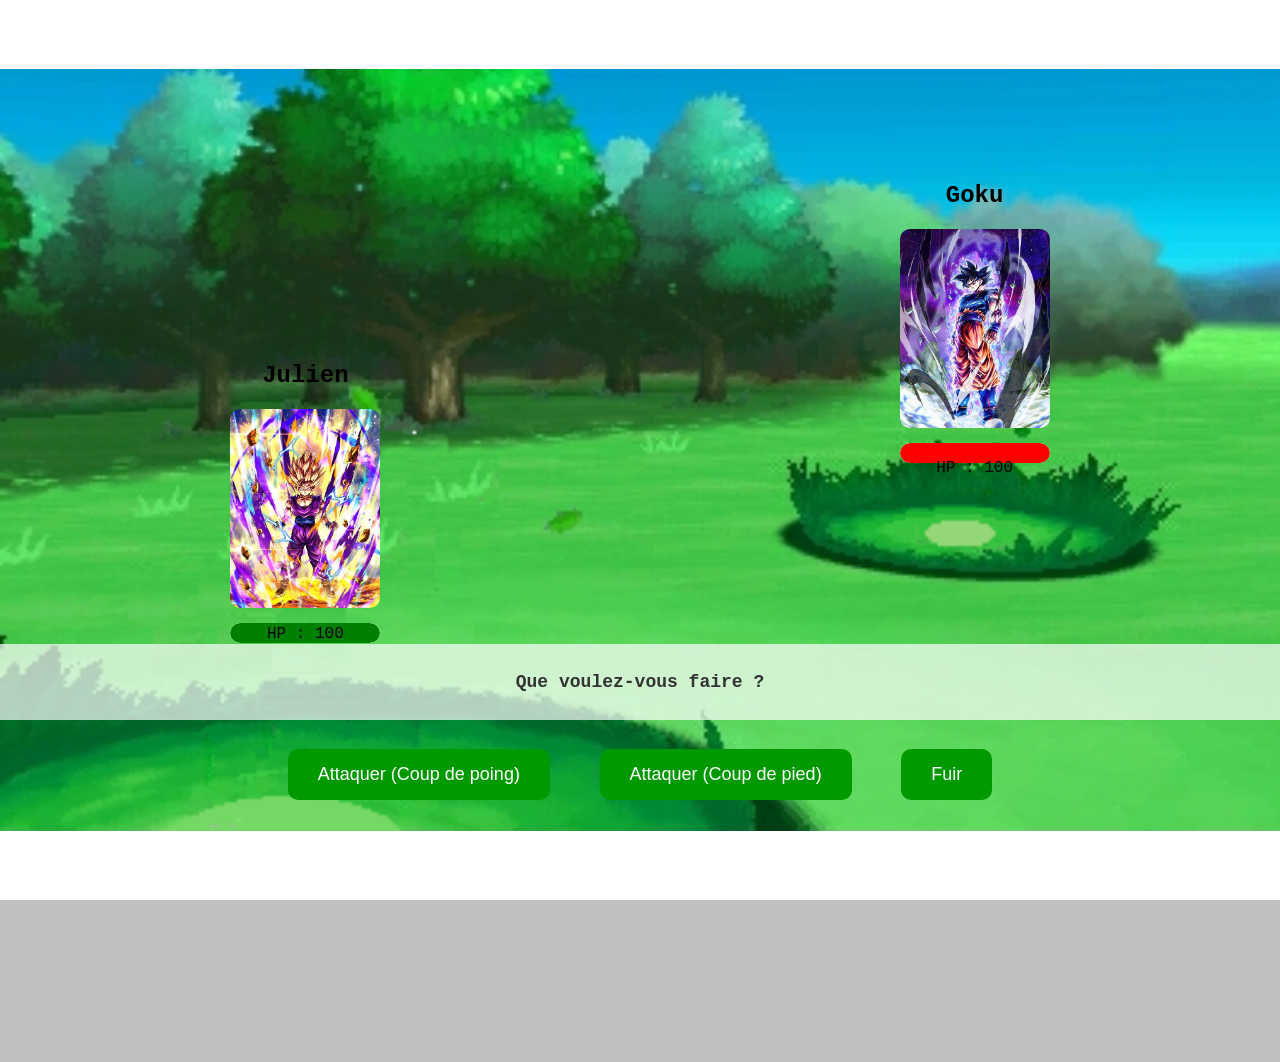
<file: index.html>
<!DOCTYPE html>
<html lang="fr">
<head>
    <meta charset="UTF-8">
    <meta name="viewport" content="width=device-width, initial-scale=1.0">
    <title>Simulateur de Fight - Style Pokémon</title>
    <link rel="stylesheet" href="style.css">
</head>
<body>
    <div class="battlefield">
        <div class="background"></div>

        <div class="battle-container">
            <!-- Personnage Julien -->
            <div class="character" id="julien">
                <h2>Julien</h2>
                <img src="img/gohan.jpg" alt="Julien" class="character-image">
                <div class="hp-bar-container">
                    <div class="hp-bar" id="julien-hp-bar"></div>
                </div>
                <p id="julien-hp">HP : 100</p>
            </div>

            <!-- Ennemis (Goku) -->
            <div class="character" id="enemy">
                <h2>Goku</h2>
                <img src="img/goku.jpg" alt="Goku" class="character-image">
                <div class="hp-bar-container">
                    <div class="hp-bar" id="goku-hp-bar"></div>
                </div>
                <p id="goku-hp">HP : 100</p>
            </div>
        </div>

        <!-- Log de combat -->
        <div id="log">
            <p>Que voulez-vous faire ?</p>
        </div>

        <!-- Menu d'actions -->
        <div class="actions">
            <button id="punch-btn">Attaquer (Coup de poing)</button>
            <button id="kick-btn">Attaquer (Coup de pied)</button>
            <button id="flee-btn">Fuir</button>
        </div>
    </div>

    <script src="DB.js"></script>
</body>
</html>
</file>
<file: style.css>
/* Style global */
body {
    font-family: 'Courier New', Courier, monospace;
    background-color: #c0c0c0;
    margin: 0;
    padding: 0;
    overflow: hidden;
}

/* Conteneur de la scène de combat */
.battlefield {
    position: relative;
    width: 100%;
    height: 100vh;
    background-color: #ffffff;
    background-image: url('img/fond.png');
    background-size: 100% auto;
    background-position: center;
    background-repeat: no-repeat;
    display: flex;
    justify-content: center;
    align-items: center;}

/* Conteneur des personnages */
.battle-container {
    display: flex;
    justify-content: space-between;
    width: 80%;
    height: 80%;
}

/* Personnages */
.character {
    text-align: center;
    width: 150px;
    position: relative;
}

.character img {
    width: 100%;
    height: auto;
    border-radius: 10px;
    transition: transform 0.2s ease-in-out;
}

.character img.hit {
    transform: translateX(-10px);
}

/* HP Bars */
.hp-bar-container {
    width: 100%;
    height: 20px;
    background-color: #ddd;
    border-radius: 10px;
    margin-top: 10px;
    overflow: hidden;
}

.hp-bar {
    height: 100%;
    border-radius: 10px;
    width: 100%;
    transition: width 0.3s ease-in-out;
}

#julien-hp-bar {
    background-color: green;
}

#goku-hp-bar {
    background-color: red;
}

/* Log de combat */
#log {
    position: absolute;
    bottom: 20%;
    width: 100%;
    background: rgba(255, 255, 255, 0.7);
    padding: 10px;
    border-radius: 10px;
    font-size: 18px;
    text-align: center;
    font-weight: bold;
    color: #333;
}

/* Menu d'actions */
.actions {
    position: absolute;
    bottom: 10%;
    width: 100%;
    text-align: center;
}

button {
    padding: 15px 30px;
    font-size: 18px;
    background-color: #009900;
    color: white;
    border: none;
    border-radius: 10px;
    cursor: pointer;
    margin: 10px;
    transition: background 0.3s ease;
}

button:hover {
    background-color: #006600;
}

button:disabled {
    background-color: #ccc;
    cursor: not-allowed;
}

/* Ajuster la position des actions */
.actions button {
    margin-right: 20px;
    margin-left: 20px;
}

/* Décaler légèrement les barres de vie et statuts */
#julien-hp {
    position: absolute;
    bottom: 56%;  /* Décalage vers le bas pour séparer de l'image */
    width: 100%;
}

#goku-hp {
    position: absolute;
    bottom: 54%;  /* Décalage vers le bas pour séparer de l'image */
    width: 100%;
}

#julien {
    left: 10%;
    top: 35%;
}

#enemy {
    right: 10%;
    bottom: -10%;
}
</file>
